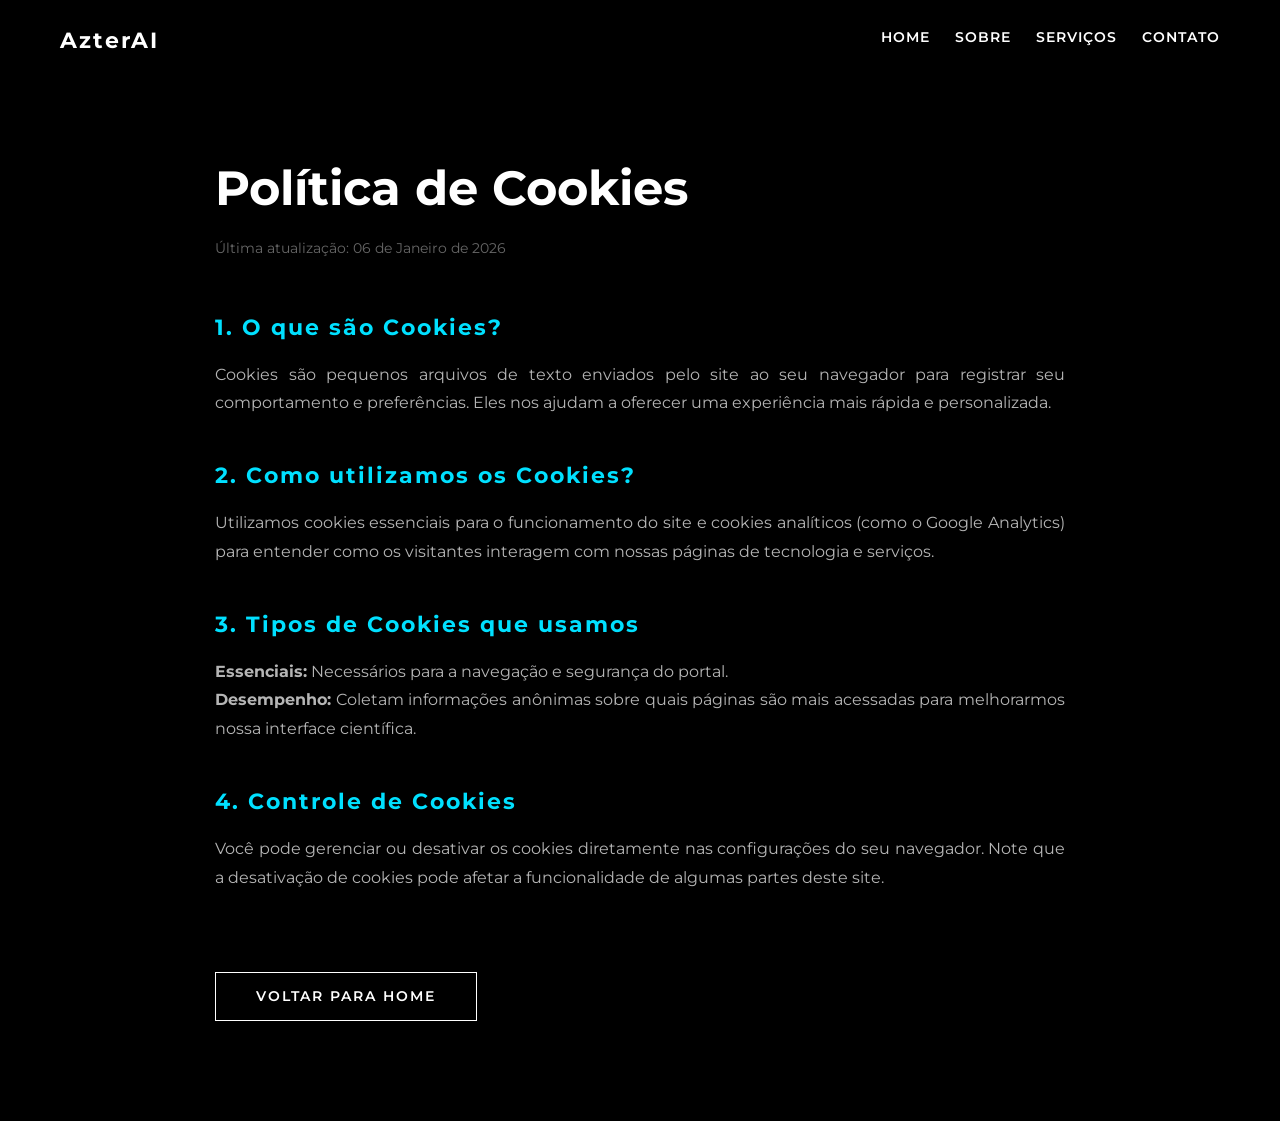
<file: cookies.html>
<!DOCTYPE html>
<html lang="pt-BR">
<head>
    <meta charset="UTF-8">
    <meta name="viewport" content="width=device-width, initial-scale=1.0">
    <title>Política de Cookies - AzterAI</title>
    <link href="https://fonts.googleapis.com/css2?family=Montserrat:wght@400;600;700&display=swap" rel="stylesheet">
    <link rel="stylesheet" href="https://cdnjs.cloudflare.com/ajax/libs/font-awesome/6.5.2/css/all.min.css">
    <link rel="stylesheet" href="/css/main.css">
</head>
<body>
    <header>
        <nav class="navbar scrolled">
            <div class="container">
                <a href="index.html" class="logo">AzterAI</a>
                <ul class="nav-links">
                    <li><a href="index.html#home">HOME</a></li>
                    <li><a href="index.html#about">SOBRE</a></li>
                    <li><a href="index.html#services">SERVIÇOS</a></li>
                    <li><a href="index.html#contact">CONTATO</a></li>
                </ul>
            </div>
        </nav>
    </header>

    <main class="terms-page-wrapper">
        <div class="container">
            <div class="terms-content">
                <h1>Política de Cookies</h1>
                <p class="date">Última atualização: 06 de Janeiro de 2026</p>

                <section class="terms-section">
                    <h2>1. O que são Cookies?</h2>
                    <p>Cookies são pequenos arquivos de texto enviados pelo site ao seu navegador para registrar seu comportamento e preferências. Eles nos ajudam a oferecer uma experiência mais rápida e personalizada.</p>
                </section>

                <section class="terms-section">
                    <h2>2. Como utilizamos os Cookies?</h2>
                    <p>Utilizamos cookies essenciais para o funcionamento do site e cookies analíticos (como o Google Analytics) para entender como os visitantes interagem com nossas páginas de tecnologia e serviços.</p>
                </section>

                <section class="terms-section">
                    <h2>3. Tipos de Cookies que usamos</h2>
                    <p><strong>Essenciais:</strong> Necessários para a navegação e segurança do portal.<br>
                    <strong>Desempenho:</strong> Coletam informações anônimas sobre quais páginas são mais acessadas para melhorarmos nossa interface científica.</p>
                </section>

                <section class="terms-section">
                    <h2>4. Controle de Cookies</h2>
                    <p>Você pode gerenciar ou desativar os cookies diretamente nas configurações do seu navegador. Note que a desativação de cookies pode afetar a funcionalidade de algumas partes deste site.</p>
                </section>

                <a href="index.html" class="submit-btn">VOLTAR PARA HOME</a>
            </div>
        </div>
    </main>
</body>
</html>
</file>
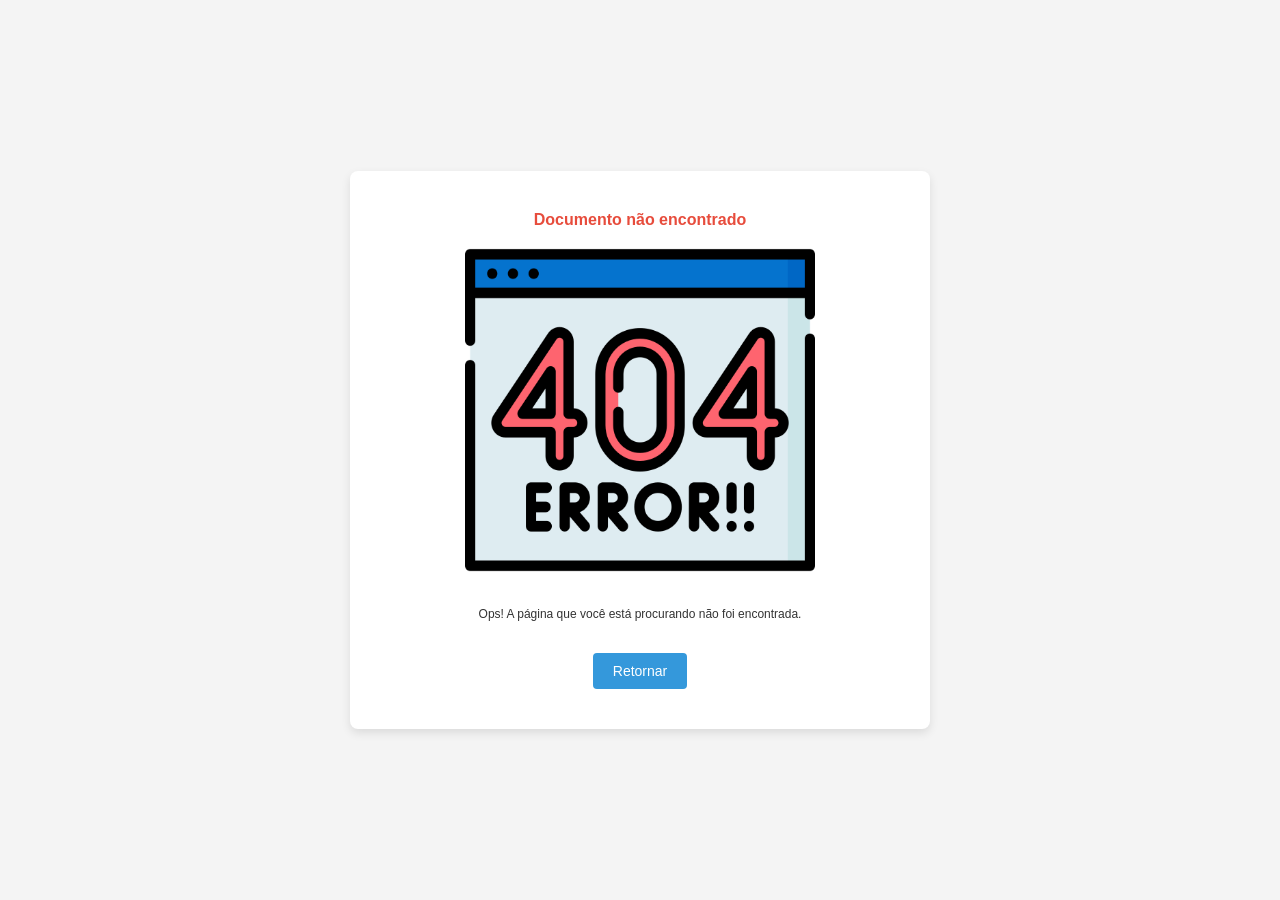
<file: erro404.html>
<!DOCTYPE html>

<html>
<html lang="pt-BR">
<head>
<title>Pagina não localizada</title>
<meta charset="utf-8" />
<meta http-equiv="content-type" content="text/html; charset=UTF-8" />
<meta name="viewport" content="width=device-width, initial-scale=1.0">

<META NAME="Title" CONTENT="webEntrega - Gestão de pedidos e entregas">
<META NAME="Author" CONTENT="stocksistemas">
<META NAME="Subject" CONTENT="Sistema para gestão de pedidos e entregas">
<META NAME="Description" CONTENT="O webEntrega, é um sistema totalmente online para gestão de pedidos, entregas e colaboradores. Com diversas funções como relatórios e controles.">
<META NAME="Keywords" CONTENT="vendas, entregas, sistema de vendas, sistema online, controle de pedidos, calculo de comissão">

<META NAME="Expires" CONTENT="30">
<META NAME="Copyright" CONTENT="webEntrega">
<META NAME="Designer" CONTENT="Ricardo Stock">
<META NAME="Publisher" CONTENT="2025">
<META NAME="Revisit-After" CONTENT="30 Days">
<META NAME="Distribution" CONTENT="Global">
<meta http-equiv="Pragma" CONTENT="no-cache">
<META NAME="Robots" CONTENT="no">
<META NAME="robots" CONTENT="nofollow">
<META NAME="robots" CONTENT="noindex">
<META NAME="robots" CONTENT="nosnippet">
<META NAME="robots" CONTENT="noodp">
<META NAME="robots" CONTENT="noarchive">

<meta property="og:image" content="https://www.webentrega.com.br/imagem/logotipo.png">
<meta property="og:site_name" content="webentrega">
<meta property="og:description" content="O webEntrega, é um sistema totalmente online para gestão de pedidos, entregas e colaboradores. Com diversas funções como relatórios e controles">

<meta property="og:title" content="webEntrega - Gestão de pedidos e entregas">
<meta property="og:type" content="comerce">
<meta property="og:url" content="https://www.webentrega.com.br">

<script>
localStorage.clear();
sessionStorage.clear();
document.cookie.split(";").forEach(function(c) { document.cookie = c.replace(/^ +/, "").replace(/=.*/, "=;expires=" + new Date().toUTCString() + ";path=/"); });
sessionStorage.setItem("telaAtual", "erro404");
</script>
<style>
        body {
            font-family: Arial, sans-serif;
            margin: 0;
            padding: 0;
            background-color: #f4f4f4;
            display: flex;
            justify-content: center;
            align-items: center;
            height: 100vh;
            text-align: center;
        }

        .divImgErro {
            width:80%;
            height: 400px;
            margin-left: auto;
	        margin-right: auto;
        }

        .img404 {
            width: 350px;
            height: 362px;
        }

        .container {
            background-color: #ffffff;
            border-radius: 8px;
            box-shadow: 0 4px 10px rgba(0, 0, 0, 0.1);
            padding: 40px;
            width: 90%;
            max-width: 500px;
        }

        h1 {
            font-size: 16px;
            color: #e74c3c;
            margin: 0;
        }

        p {
            font-size: 12px;
            color: #333333;
        }

        a {
            display: inline-block;
            margin-top: 20px;
            padding: 10px 20px;
            background-color: #3498db;
            color: #ffffff;
            text-decoration: none;
            border-radius: 4px;
            font-size: 14px;
        }

        a:hover {
            background-color: #2980b9;
        }

        @media (max-width: 600px) {
            h1 {
                font-size: 16x;
            }

            p {
                font-size: 12px;
            }

            .divImgErro {
            width:80%;
            height: 300px;
            margin-left: auto;
	        margin-right: auto;
        }

        .img404 {
            width: 250px;
            height: 262px;
        }
        }
    </style>
</head>

<body>

<div class="container">
    <h1>Documento n&#227;o encontrado</h1>
    <div id="divImgErro">
        <img src="/images/erro404.png" alt="Erro 404 stocksistemas" class="img404">
    </div>
    
    <p>Ops! A p&#225;gina que voc&#234; est&#225; procurando n&#227;o foi encontrada.</p>
    <a href="/index.html" title="Retornar a p&#225;gina inicial">Retornar</a>
</div>
</body>

</html>
</file>
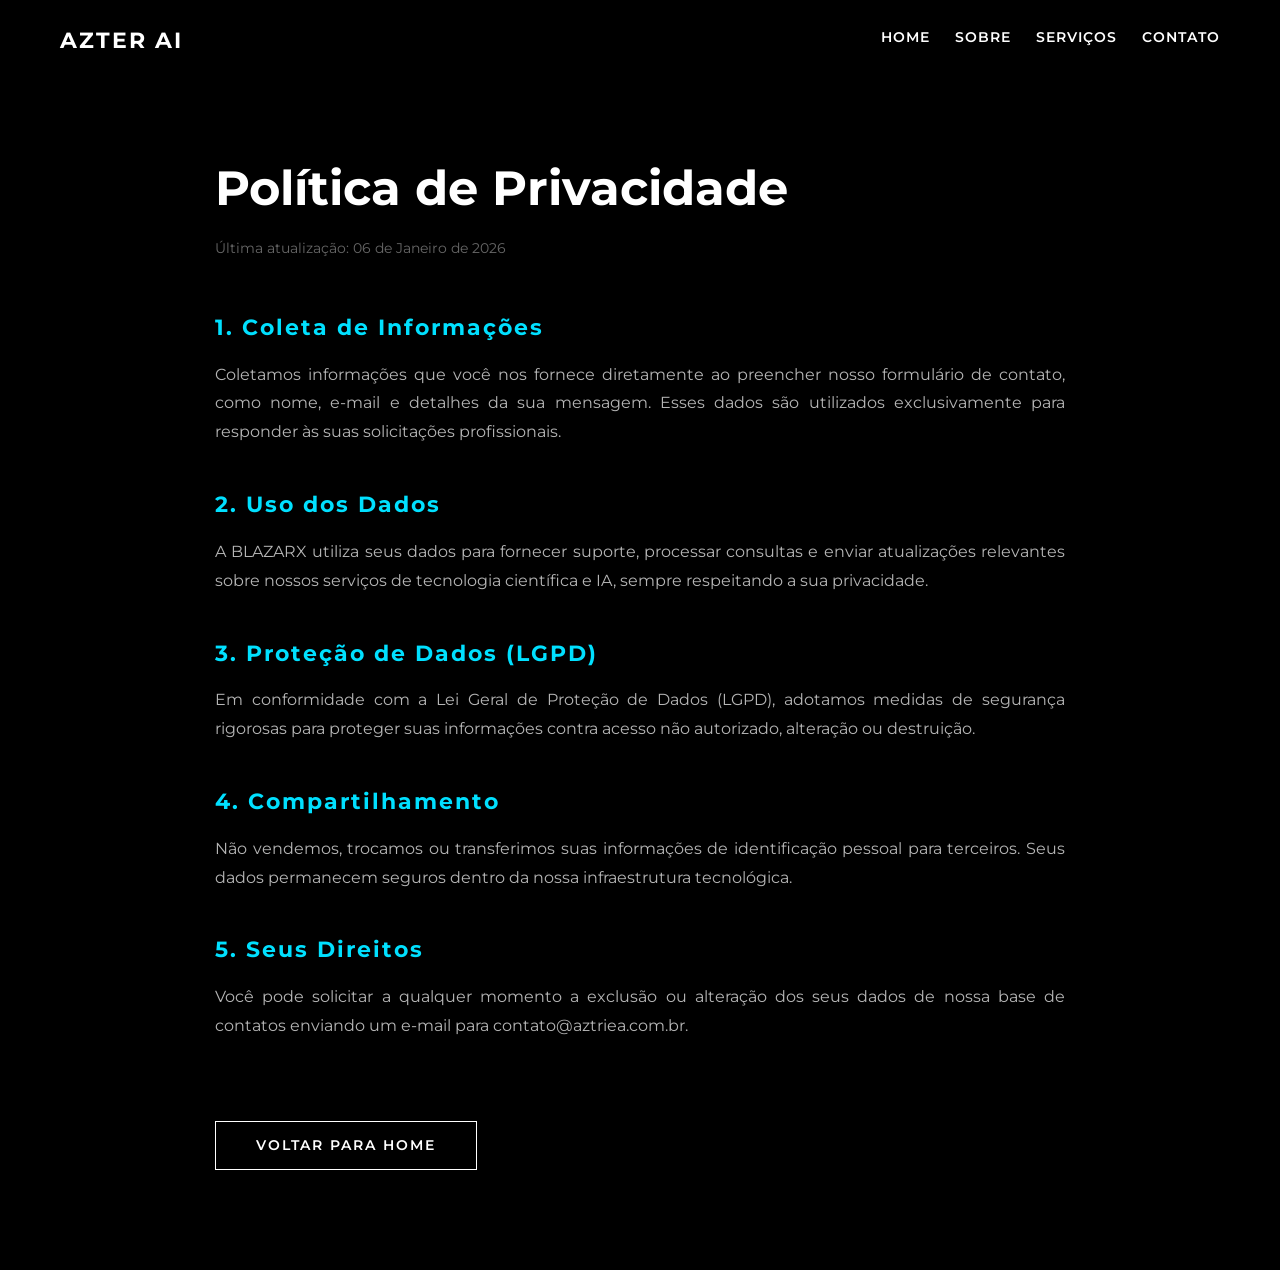
<file: privacidade.html>
<!DOCTYPE html>
<html lang="pt-BR">
<head>
    <meta charset="UTF-8">
    <meta name="viewport" content="width=device-width, initial-scale=1.0">
    <title>Política de Privacidade - Azter AI</title>
    <link href="https://fonts.googleapis.com/css2?family=Montserrat:wght@400;600;700&display=swap" rel="stylesheet">
    <link rel="stylesheet" href="https://cdnjs.cloudflare.com/ajax/libs/font-awesome/6.5.2/css/all.min.css">
    <link rel="stylesheet" href="/css/main.css"> </head>
<body>
    <header>
        <nav class="navbar scrolled">
            <div class="container">
                <a href="index.html" class="logo">AZTER AI</a>
                <ul class="nav-links">
                    <li><a href="index.html#home">HOME</a></li>
                    <li><a href="index.html#about">SOBRE</a></li>
                    <li><a href="index.html#services">SERVIÇOS</a></li>
                    <li><a href="index.html#contact">CONTATO</a></li>
                </ul>
            </div>
        </nav>
    </header>

    <main class="terms-page-wrapper">
        <div class="container">
            <div class="terms-content">
                <h1>Política de Privacidade</h1>
                <p class="date">Última atualização: 06 de Janeiro de 2026</p>

                <section class="terms-section">
                    <h2>1. Coleta de Informações</h2>
                    <p>Coletamos informações que você nos fornece diretamente ao preencher nosso formulário de contato, como nome, e-mail e detalhes da sua mensagem. Esses dados são utilizados exclusivamente para responder às suas solicitações profissionais.</p>
                </section>

                <section class="terms-section">
                    <h2>2. Uso dos Dados</h2>
                    <p>A BLAZARX utiliza seus dados para fornecer suporte, processar consultas e enviar atualizações relevantes sobre nossos serviços de tecnologia científica e IA, sempre respeitando a sua privacidade.</p>
                </section>

                <section class="terms-section">
                    <h2>3. Proteção de Dados (LGPD)</h2>
                    <p>Em conformidade com a Lei Geral de Proteção de Dados (LGPD), adotamos medidas de segurança rigorosas para proteger suas informações contra acesso não autorizado, alteração ou destruição.</p>
                </section>

                <section class="terms-section">
                    <h2>4. Compartilhamento</h2>
                    <p>Não vendemos, trocamos ou transferimos suas informações de identificação pessoal para terceiros. Seus dados permanecem seguros dentro da nossa infraestrutura tecnológica.</p>
                </section>

                <section class="terms-section">
                    <h2>5. Seus Direitos</h2>
                    <p>Você pode solicitar a qualquer momento a exclusão ou alteração dos seus dados de nossa base de contatos enviando um e-mail para contato@aztriea.com.br.</p>
                </section>

                <a href="index.html" class="submit-btn">VOLTAR PARA HOME</a>
            </div>
        </div>
    </main>
</body>
</html>
</file>
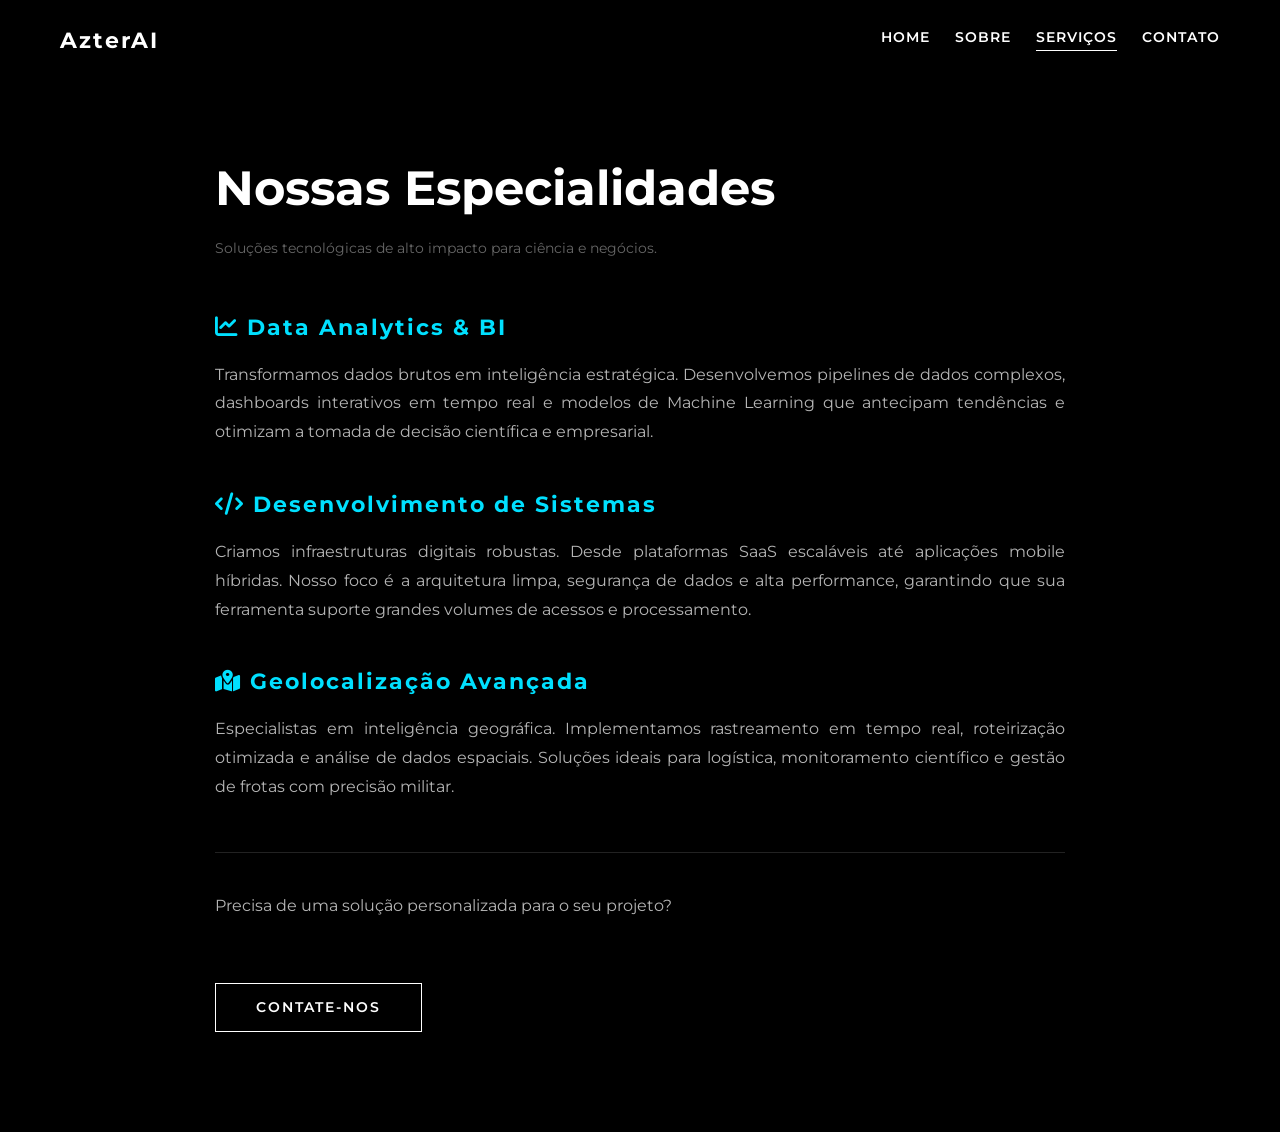
<file: servicos.html>
<!DOCTYPE html>
<html lang="pt-BR">
<head>
    <meta charset="UTF-8">
    <meta name="viewport" content="width=device-width, initial-scale=1.0">
    <title>Serviços Especializados - AzterAI</title>
    <link href="https://fonts.googleapis.com/css2?family=Montserrat:wght@400;600;700&display=swap" rel="stylesheet">
    <link rel="stylesheet" href="https://cdnjs.cloudflare.com/ajax/libs/font-awesome/6.5.2/css/all.min.css">
    <link rel="stylesheet" href="/css/main.css">
</head>
<body>
    <header>
        <nav class="navbar scrolled">
            <div class="container">
                <a href="index.html" class="logo">AzterAI</a>
                <ul class="nav-links">
                    <li><a href="index.html#home">HOME</a></li>
                    <li><a href="index.html#about">SOBRE</a></li>
                    <li><a href="servicos.html" class="active">SERVIÇOS</a></li>
                    <li><a href="index.html#contact">CONTATO</a></li>
                </ul>
            </div>
        </nav>
    </header>

     <main class="terms-page-wrapper">
        <div class="container">
            <div class="terms-content">
                <h1>Nossas Especialidades</h1>
                <p class="date">Soluções tecnológicas de alto impacto para ciência e negócios.</p>

                <section class="terms-section">
                    <h2><i class="fas fa-chart-line"></i> Data Analytics & BI</h2>
                    <p>Transformamos dados brutos em inteligência estratégica. Desenvolvemos pipelines de dados complexos, dashboards interativos em tempo real e modelos de Machine Learning que antecipam tendências e otimizam a tomada de decisão científica e empresarial.</p>
                </section>

                <section class="terms-section">
                    <h2><i class="fas fa-code"></i> Desenvolvimento de Sistemas</h2>
                    <p>Criamos infraestruturas digitais robustas. Desde plataformas SaaS escaláveis até aplicações mobile híbridas. Nosso foco é a arquitetura limpa, segurança de dados e alta performance, garantindo que sua ferramenta suporte grandes volumes de acessos e processamento.</p>
                </section>

                <section class="terms-section">
                    <h2><i class="fas fa-map-location-dot"></i> Geolocalização Avançada</h2>
                    <p>Especialistas em inteligência geográfica. Implementamos rastreamento em tempo real, roteirização otimizada e análise de dados espaciais. Soluções ideais para logística, monitoramento científico e gestão de frotas com precisão militar.</p>
                </section>

                <div style="margin-top: 50px; border-top: 1px solid #222; padding-top: 40px;">
                    <p style="margin-bottom: 25px;">Precisa de uma solução personalizada para o seu projeto?</p>
                    <a href="index.html#contact" class="submit-btn">CONTATE-NOS</a>
                </div>
            </div>
        </div>
    </main>
</body>
</html>
</file>
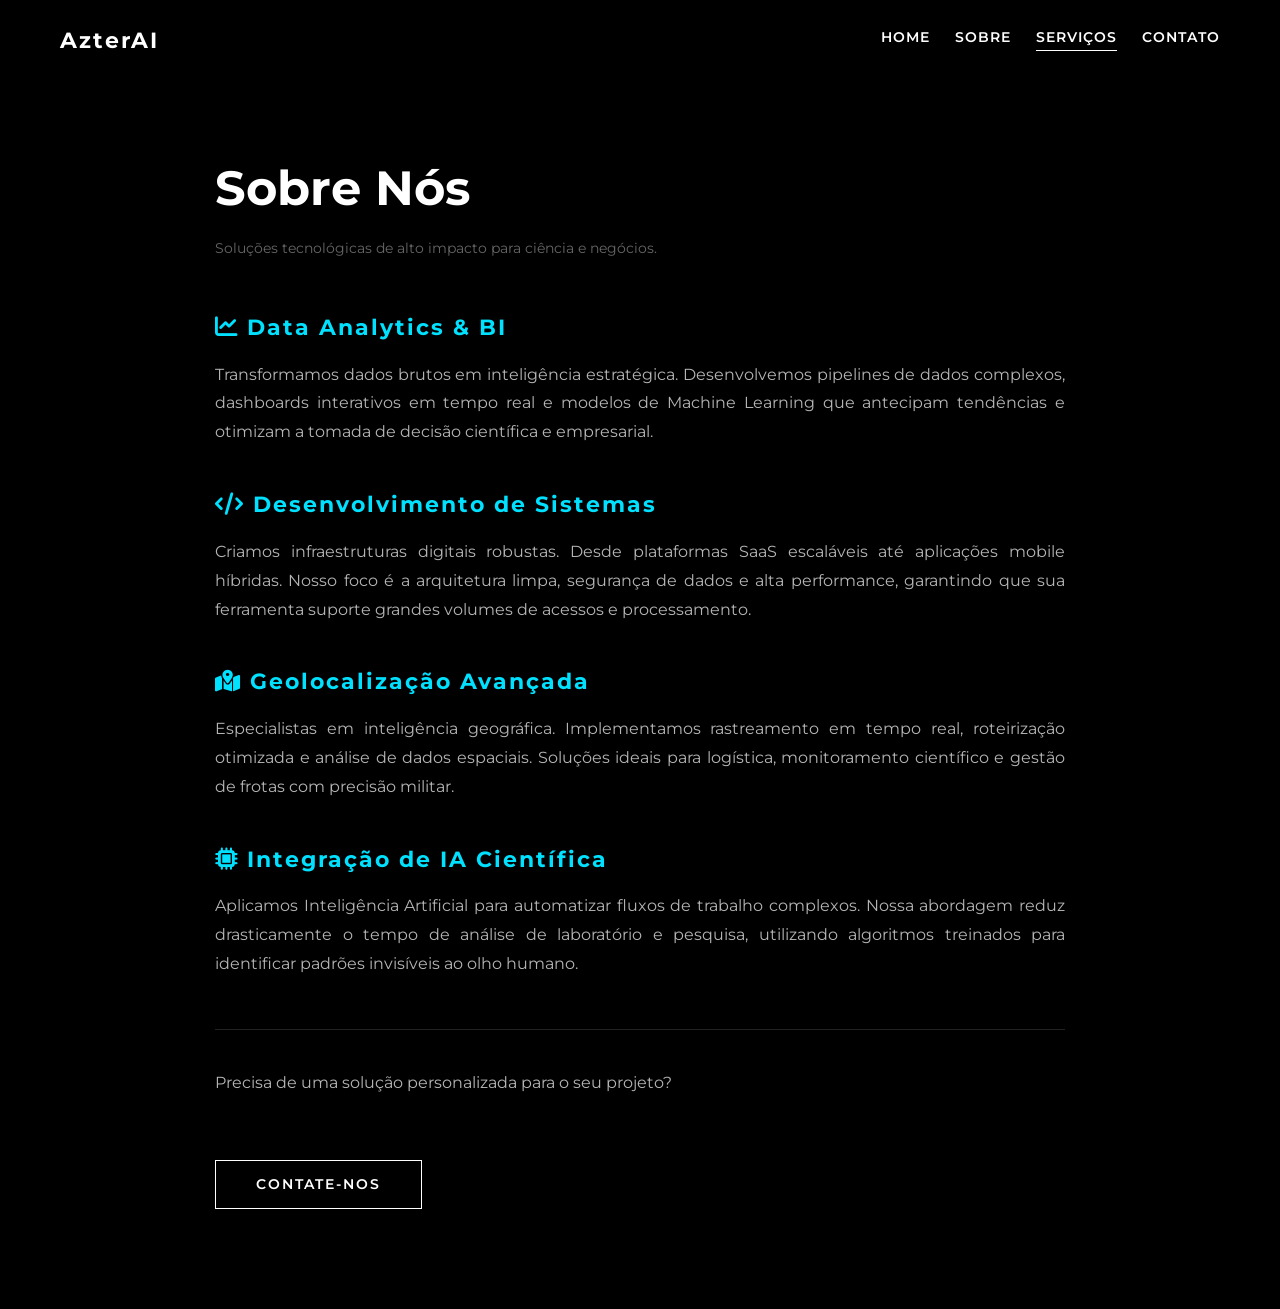
<file: sobre.html>
<!DOCTYPE html>
<html lang="pt-BR">
<head>
    <meta charset="UTF-8">
    <meta name="viewport" content="width=device-width, initial-scale=1.0">
    <title>AzterAI</title>
    <link href="https://fonts.googleapis.com/css2?family=Montserrat:wght@400;600;700&display=swap" rel="stylesheet">
    <link rel="stylesheet" href="https://cdnjs.cloudflare.com/ajax/libs/font-awesome/6.5.2/css/all.min.css">
    <link rel="stylesheet" href="/css/main.css">
</head>
<body>
    <header>
        <nav class="navbar scrolled">
            <div class="container">
                <a href="index.html" class="logo">AzterAI</a>
                <ul class="nav-links">
                    <li><a href="index.html#home">HOME</a></li>
                    <li><a href="index.html#about">SOBRE</a></li>
                    <li><a href="servicos.html" class="active">SERVIÇOS</a></li>
                    <li><a href="index.html#contact">CONTATO</a></li>
                </ul>
            </div>
        </nav>
    </header>

    <main class="terms-page-wrapper">
        <div class="container">
            <div class="terms-content">
                <h1>Sobre Nós</h1>
                <p class="date">Soluções tecnológicas de alto impacto para ciência e negócios.</p>

                <section class="terms-section">
                    <h2><i class="fas fa-chart-line"></i> Data Analytics & BI</h2>
                    <p>Transformamos dados brutos em inteligência estratégica. Desenvolvemos pipelines de dados complexos, dashboards interativos em tempo real e modelos de Machine Learning que antecipam tendências e otimizam a tomada de decisão científica e empresarial.</p>
                </section>

                <section class="terms-section">
                    <h2><i class="fas fa-code"></i> Desenvolvimento de Sistemas</h2>
                    <p>Criamos infraestruturas digitais robustas. Desde plataformas SaaS escaláveis até aplicações mobile híbridas. Nosso foco é a arquitetura limpa, segurança de dados e alta performance, garantindo que sua ferramenta suporte grandes volumes de acessos e processamento.</p>
                </section>

                <section class="terms-section">
                    <h2><i class="fas fa-map-location-dot"></i> Geolocalização Avançada</h2>
                    <p>Especialistas em inteligência geográfica. Implementamos rastreamento em tempo real, roteirização otimizada e análise de dados espaciais. Soluções ideais para logística, monitoramento científico e gestão de frotas com precisão militar.</p>
                </section>

                <section class="terms-section">
                    <h2><i class="fas fa-microchip"></i> Integração de IA Científica</h2>
                    <p>Aplicamos Inteligência Artificial para automatizar fluxos de trabalho complexos. Nossa abordagem reduz drasticamente o tempo de análise de laboratório e pesquisa, utilizando algoritmos treinados para identificar padrões invisíveis ao olho humano.</p>
                </section>

                <div style="margin-top: 50px; border-top: 1px solid #222; padding-top: 40px;">
                    <p style="margin-bottom: 25px;">Precisa de uma solução personalizada para o seu projeto?</p>
                    <a href="index.html#contact" class="submit-btn">CONTATE-NOS</a>
                </div>
            </div>
        </div>
    </main>
</body>
</html>
</file>
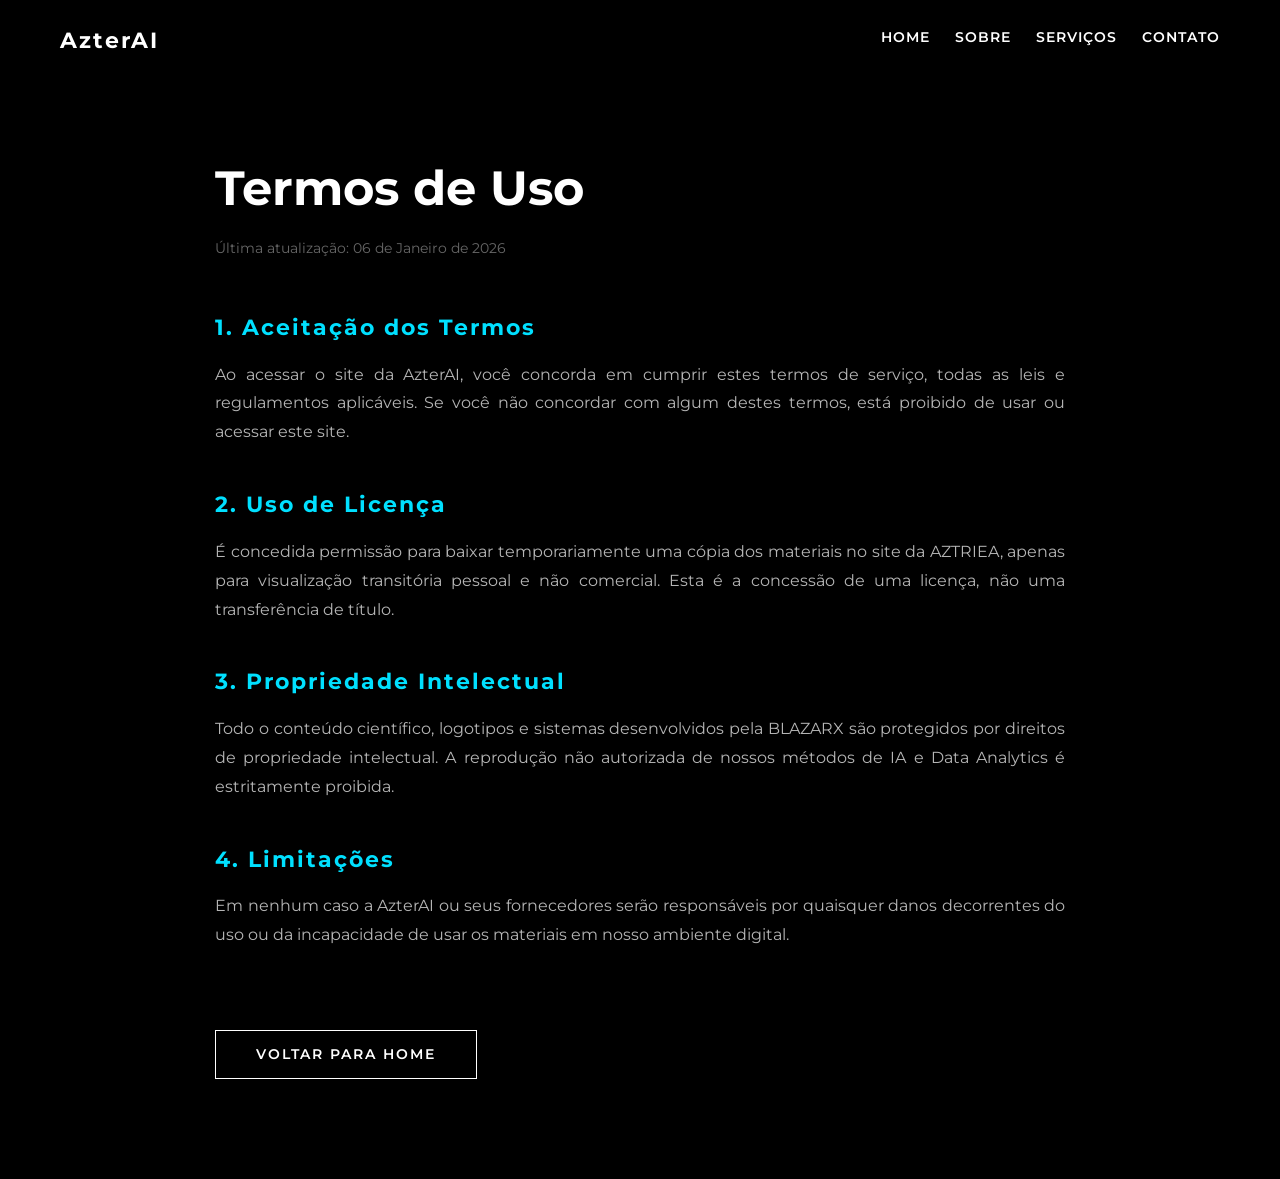
<file: termos.html>
<!DOCTYPE html>
<html lang="pt-BR">
<head>
    <meta charset="UTF-8">
    <meta name="viewport" content="width=device-width, initial-scale=1.0">
    <title>Termos de Uso - AzterAI</title>
    <link href="https://fonts.googleapis.com/css2?family=Montserrat:wght@400;600;700&display=swap" rel="stylesheet">
    <link rel="stylesheet" href="https://cdnjs.cloudflare.com/ajax/libs/font-awesome/6.5.2/css/all.min.css">
    <link rel="stylesheet" href="/css/main.css"> </head>
<body>
    <header>
        <nav class="navbar scrolled"> <div class="container">
                <a href="index.html" class="logo">AzterAI</a>
                <ul class="nav-links">
                    <li><a href="index.html#home">HOME</a></li>
                    <li><a href="index.html#about">SOBRE</a></li>
                    <li><a href="index.html#services">SERVIÇOS</a></li>
                    <li><a href="index.html#contact">CONTATO</a></li>
                </ul>
            </div>
        </nav>
    </header>

    <main class="terms-page-wrapper">
        <div class="container">
            <div class="terms-content">
                <h1>Termos de Uso</h1>
                <p class="date">Última atualização: 06 de Janeiro de 2026</p>

                <section class="terms-section">
                    <h2>1. Aceitação dos Termos</h2>
                    <p>Ao acessar o site da AzterAI, você concorda em cumprir estes termos de serviço, todas as leis e regulamentos aplicáveis. Se você não concordar com algum destes termos, está proibido de usar ou acessar este site.</p>
                </section>

                <section class="terms-section">
                    <h2>2. Uso de Licença</h2>
                    <p>É concedida permissão para baixar temporariamente uma cópia dos materiais no site da AZTRIEA, apenas para visualização transitória pessoal e não comercial. Esta é a concessão de uma licença, não uma transferência de título.</p>
                </section>

                <section class="terms-section">
                    <h2>3. Propriedade Intelectual</h2>
                    <p>Todo o conteúdo científico, logotipos e sistemas desenvolvidos pela BLAZARX são protegidos por direitos de propriedade intelectual. A reprodução não autorizada de nossos métodos de IA e Data Analytics é estritamente proibida.</p>
                </section>

                <section class="terms-section">
                    <h2>4. Limitações</h2>
                    <p>Em nenhum caso a AzterAI ou seus fornecedores serão responsáveis por quaisquer danos decorrentes do uso ou da incapacidade de usar os materiais em nosso ambiente digital.</p>
                </section>

                <a href="index.html" class="submit-btn">VOLTAR PARA HOME</a>
            </div>
        </div>
    </main>

    </body>
</html>
</file>
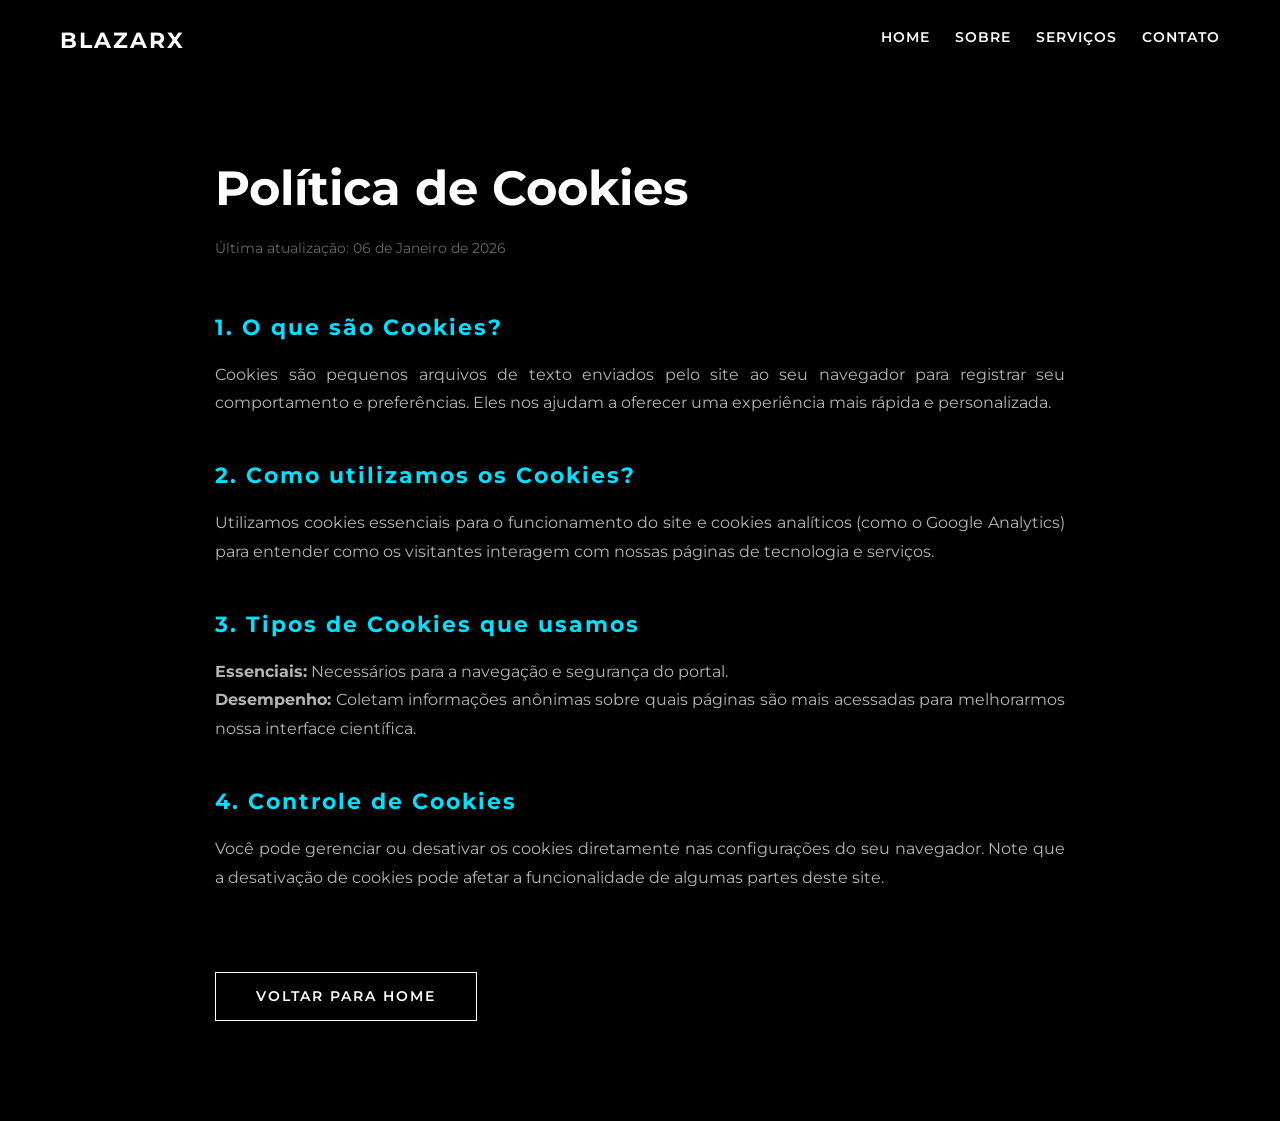
<file: AzterAI/cookies.html>
<!DOCTYPE html>
<html lang="pt-BR">
<head>
    <meta charset="UTF-8">
    <meta name="viewport" content="width=device-width, initial-scale=1.0">
    <title>Política de Cookies - Blazarx</title>
    <link href="https://fonts.googleapis.com/css2?family=Montserrat:wght@400;600;700&display=swap" rel="stylesheet">
    <link rel="stylesheet" href="https://cdnjs.cloudflare.com/ajax/libs/font-awesome/6.5.2/css/all.min.css">
    <link rel="stylesheet" href="/css/main.css">
</head>
<body>
    <header>
        <nav class="navbar scrolled">
            <div class="container">
                <a href="index.html" class="logo">BLAZARX</a>
                <ul class="nav-links">
                    <li><a href="index.html#home">HOME</a></li>
                    <li><a href="index.html#about">SOBRE</a></li>
                    <li><a href="index.html#services">SERVIÇOS</a></li>
                    <li><a href="index.html#contact">CONTATO</a></li>
                </ul>
            </div>
        </nav>
    </header>

    <main class="terms-page-wrapper">
        <div class="container">
            <div class="terms-content">
                <h1>Política de Cookies</h1>
                <p class="date">Última atualização: 06 de Janeiro de 2026</p>

                <section class="terms-section">
                    <h2>1. O que são Cookies?</h2>
                    <p>Cookies são pequenos arquivos de texto enviados pelo site ao seu navegador para registrar seu comportamento e preferências. Eles nos ajudam a oferecer uma experiência mais rápida e personalizada.</p>
                </section>

                <section class="terms-section">
                    <h2>2. Como utilizamos os Cookies?</h2>
                    <p>Utilizamos cookies essenciais para o funcionamento do site e cookies analíticos (como o Google Analytics) para entender como os visitantes interagem com nossas páginas de tecnologia e serviços.</p>
                </section>

                <section class="terms-section">
                    <h2>3. Tipos de Cookies que usamos</h2>
                    <p><strong>Essenciais:</strong> Necessários para a navegação e segurança do portal.<br>
                    <strong>Desempenho:</strong> Coletam informações anônimas sobre quais páginas são mais acessadas para melhorarmos nossa interface científica.</p>
                </section>

                <section class="terms-section">
                    <h2>4. Controle de Cookies</h2>
                    <p>Você pode gerenciar ou desativar os cookies diretamente nas configurações do seu navegador. Note que a desativação de cookies pode afetar a funcionalidade de algumas partes deste site.</p>
                </section>

                <a href="index.html" class="submit-btn">VOLTAR PARA HOME</a>
            </div>
        </div>
    </main>
</body>
</html>
</file>
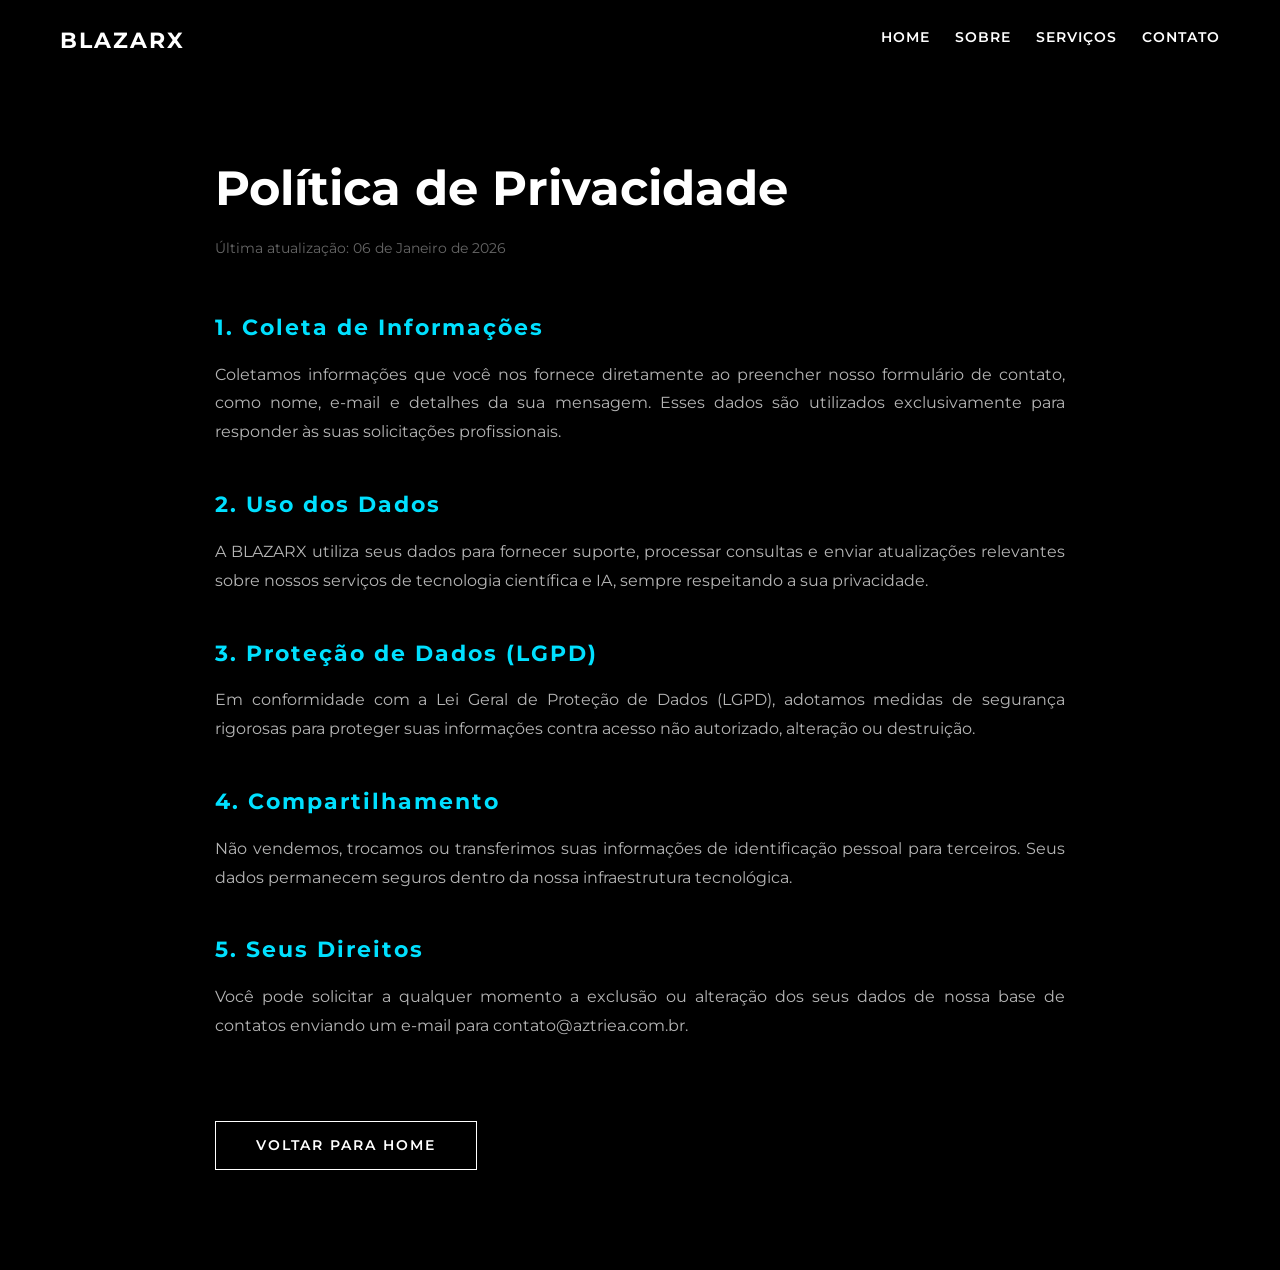
<file: AzterAI/privacidade.html>
<!DOCTYPE html>
<html lang="pt-BR">
<head>
    <meta charset="UTF-8">
    <meta name="viewport" content="width=device-width, initial-scale=1.0">
    <title>Política de Privacidade - BLAZARX</title>
    <link href="https://fonts.googleapis.com/css2?family=Montserrat:wght@400;600;700&display=swap" rel="stylesheet">
    <link rel="stylesheet" href="https://cdnjs.cloudflare.com/ajax/libs/font-awesome/6.5.2/css/all.min.css">
    <link rel="stylesheet" href="/css/main.css"> </head>
<body>
    <header>
        <nav class="navbar scrolled">
            <div class="container">
                <a href="index.html" class="logo">BLAZARX</a>
                <ul class="nav-links">
                    <li><a href="index.html#home">HOME</a></li>
                    <li><a href="index.html#about">SOBRE</a></li>
                    <li><a href="index.html#services">SERVIÇOS</a></li>
                    <li><a href="index.html#contact">CONTATO</a></li>
                </ul>
            </div>
        </nav>
    </header>

    <main class="terms-page-wrapper">
        <div class="container">
            <div class="terms-content">
                <h1>Política de Privacidade</h1>
                <p class="date">Última atualização: 06 de Janeiro de 2026</p>

                <section class="terms-section">
                    <h2>1. Coleta de Informações</h2>
                    <p>Coletamos informações que você nos fornece diretamente ao preencher nosso formulário de contato, como nome, e-mail e detalhes da sua mensagem. Esses dados são utilizados exclusivamente para responder às suas solicitações profissionais.</p>
                </section>

                <section class="terms-section">
                    <h2>2. Uso dos Dados</h2>
                    <p>A BLAZARX utiliza seus dados para fornecer suporte, processar consultas e enviar atualizações relevantes sobre nossos serviços de tecnologia científica e IA, sempre respeitando a sua privacidade.</p>
                </section>

                <section class="terms-section">
                    <h2>3. Proteção de Dados (LGPD)</h2>
                    <p>Em conformidade com a Lei Geral de Proteção de Dados (LGPD), adotamos medidas de segurança rigorosas para proteger suas informações contra acesso não autorizado, alteração ou destruição.</p>
                </section>

                <section class="terms-section">
                    <h2>4. Compartilhamento</h2>
                    <p>Não vendemos, trocamos ou transferimos suas informações de identificação pessoal para terceiros. Seus dados permanecem seguros dentro da nossa infraestrutura tecnológica.</p>
                </section>

                <section class="terms-section">
                    <h2>5. Seus Direitos</h2>
                    <p>Você pode solicitar a qualquer momento a exclusão ou alteração dos seus dados de nossa base de contatos enviando um e-mail para contato@aztriea.com.br.</p>
                </section>

                <a href="index.html" class="submit-btn">VOLTAR PARA HOME</a>
            </div>
        </div>
    </main>
</body>
</html>
</file>
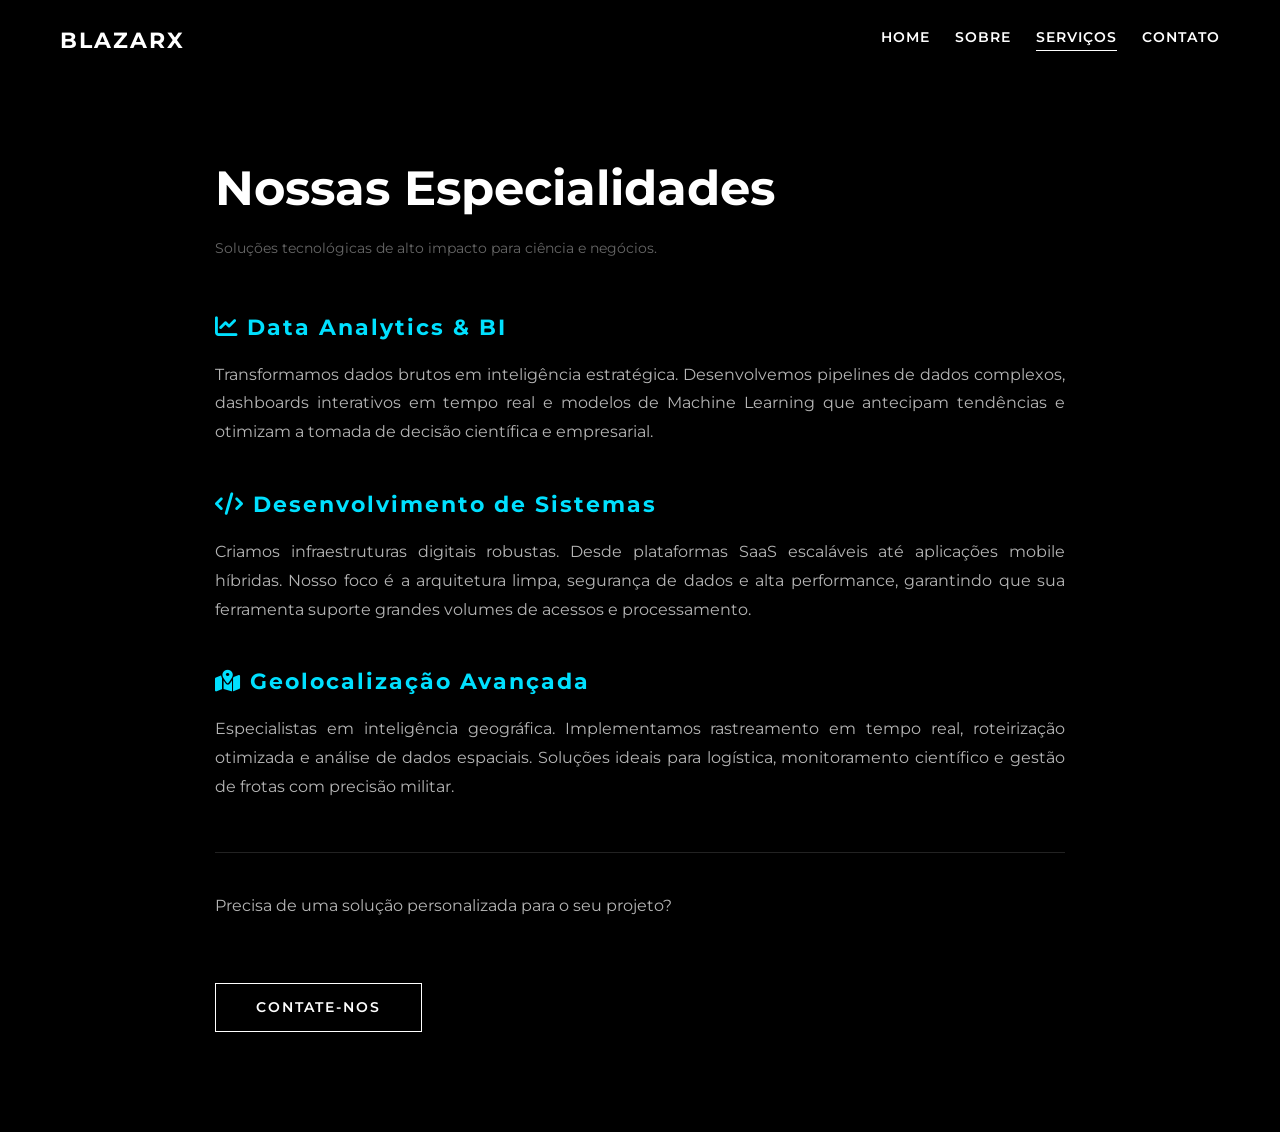
<file: AzterAI/servicos.html>
<!DOCTYPE html>
<html lang="pt-BR">
<head>
    <meta charset="UTF-8">
    <meta name="viewport" content="width=device-width, initial-scale=1.0">
    <title>Serviços Especializados - Blazarx</title>
    <link href="https://fonts.googleapis.com/css2?family=Montserrat:wght@400;600;700&display=swap" rel="stylesheet">
    <link rel="stylesheet" href="https://cdnjs.cloudflare.com/ajax/libs/font-awesome/6.5.2/css/all.min.css">
    <link rel="stylesheet" href="/css/main.css">
</head>
<body>
    <header>
        <nav class="navbar scrolled">
            <div class="container">
                <a href="index.html" class="logo">BLAZARX</a>
                <ul class="nav-links">
                    <li><a href="index.html#home">HOME</a></li>
                    <li><a href="index.html#about">SOBRE</a></li>
                    <li><a href="servicos.html" class="active">SERVIÇOS</a></li>
                    <li><a href="index.html#contact">CONTATO</a></li>
                </ul>
            </div>
        </nav>
    </header>

     <main class="terms-page-wrapper">
        <div class="container">
            <div class="terms-content">
                <h1>Nossas Especialidades</h1>
                <p class="date">Soluções tecnológicas de alto impacto para ciência e negócios.</p>

                <section class="terms-section">
                    <h2><i class="fas fa-chart-line"></i> Data Analytics & BI</h2>
                    <p>Transformamos dados brutos em inteligência estratégica. Desenvolvemos pipelines de dados complexos, dashboards interativos em tempo real e modelos de Machine Learning que antecipam tendências e otimizam a tomada de decisão científica e empresarial.</p>
                </section>

                <section class="terms-section">
                    <h2><i class="fas fa-code"></i> Desenvolvimento de Sistemas</h2>
                    <p>Criamos infraestruturas digitais robustas. Desde plataformas SaaS escaláveis até aplicações mobile híbridas. Nosso foco é a arquitetura limpa, segurança de dados e alta performance, garantindo que sua ferramenta suporte grandes volumes de acessos e processamento.</p>
                </section>

                <section class="terms-section">
                    <h2><i class="fas fa-map-location-dot"></i> Geolocalização Avançada</h2>
                    <p>Especialistas em inteligência geográfica. Implementamos rastreamento em tempo real, roteirização otimizada e análise de dados espaciais. Soluções ideais para logística, monitoramento científico e gestão de frotas com precisão militar.</p>
                </section>

                <div style="margin-top: 50px; border-top: 1px solid #222; padding-top: 40px;">
                    <p style="margin-bottom: 25px;">Precisa de uma solução personalizada para o seu projeto?</p>
                    <a href="index.html#contact" class="submit-btn">CONTATE-NOS</a>
                </div>
            </div>
        </div>
    </main>
</body>
</html>
</file>
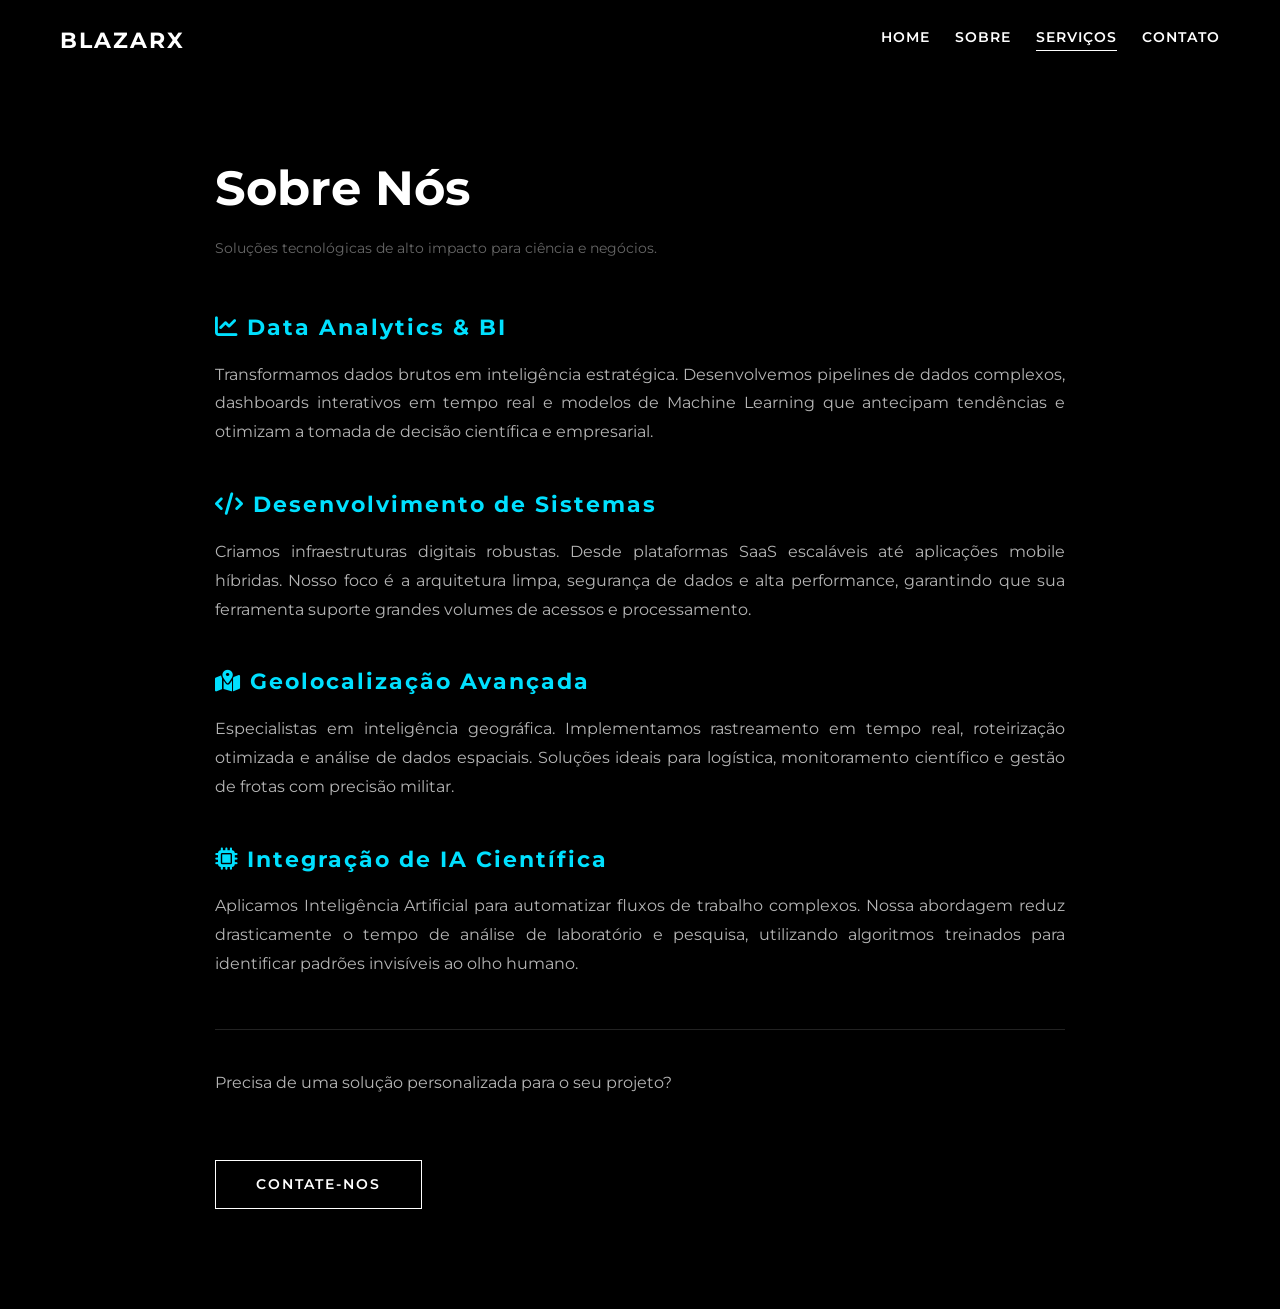
<file: AzterAI/sobre.html>
<!DOCTYPE html>
<html lang="pt-BR">
<head>
    <meta charset="UTF-8">
    <meta name="viewport" content="width=device-width, initial-scale=1.0">
    <title>BLAZARX</title>
    <link href="https://fonts.googleapis.com/css2?family=Montserrat:wght@400;600;700&display=swap" rel="stylesheet">
    <link rel="stylesheet" href="https://cdnjs.cloudflare.com/ajax/libs/font-awesome/6.5.2/css/all.min.css">
    <link rel="stylesheet" href="/css/main.css">
</head>
<body>
    <header>
        <nav class="navbar scrolled">
            <div class="container">
                <a href="index.html" class="logo">BLAZARX</a>
                <ul class="nav-links">
                    <li><a href="index.html#home">HOME</a></li>
                    <li><a href="index.html#about">SOBRE</a></li>
                    <li><a href="servicos.html" class="active">SERVIÇOS</a></li>
                    <li><a href="index.html#contact">CONTATO</a></li>
                </ul>
            </div>
        </nav>
    </header>

    <main class="terms-page-wrapper">
        <div class="container">
            <div class="terms-content">
                <h1>Sobre Nós</h1>
                <p class="date">Soluções tecnológicas de alto impacto para ciência e negócios.</p>

                <section class="terms-section">
                    <h2><i class="fas fa-chart-line"></i> Data Analytics & BI</h2>
                    <p>Transformamos dados brutos em inteligência estratégica. Desenvolvemos pipelines de dados complexos, dashboards interativos em tempo real e modelos de Machine Learning que antecipam tendências e otimizam a tomada de decisão científica e empresarial.</p>
                </section>

                <section class="terms-section">
                    <h2><i class="fas fa-code"></i> Desenvolvimento de Sistemas</h2>
                    <p>Criamos infraestruturas digitais robustas. Desde plataformas SaaS escaláveis até aplicações mobile híbridas. Nosso foco é a arquitetura limpa, segurança de dados e alta performance, garantindo que sua ferramenta suporte grandes volumes de acessos e processamento.</p>
                </section>

                <section class="terms-section">
                    <h2><i class="fas fa-map-location-dot"></i> Geolocalização Avançada</h2>
                    <p>Especialistas em inteligência geográfica. Implementamos rastreamento em tempo real, roteirização otimizada e análise de dados espaciais. Soluções ideais para logística, monitoramento científico e gestão de frotas com precisão militar.</p>
                </section>

                <section class="terms-section">
                    <h2><i class="fas fa-microchip"></i> Integração de IA Científica</h2>
                    <p>Aplicamos Inteligência Artificial para automatizar fluxos de trabalho complexos. Nossa abordagem reduz drasticamente o tempo de análise de laboratório e pesquisa, utilizando algoritmos treinados para identificar padrões invisíveis ao olho humano.</p>
                </section>

                <div style="margin-top: 50px; border-top: 1px solid #222; padding-top: 40px;">
                    <p style="margin-bottom: 25px;">Precisa de uma solução personalizada para o seu projeto?</p>
                    <a href="index.html#contact" class="submit-btn">CONTATE-NOS</a>
                </div>
            </div>
        </div>
    </main>
</body>
</html>
</file>
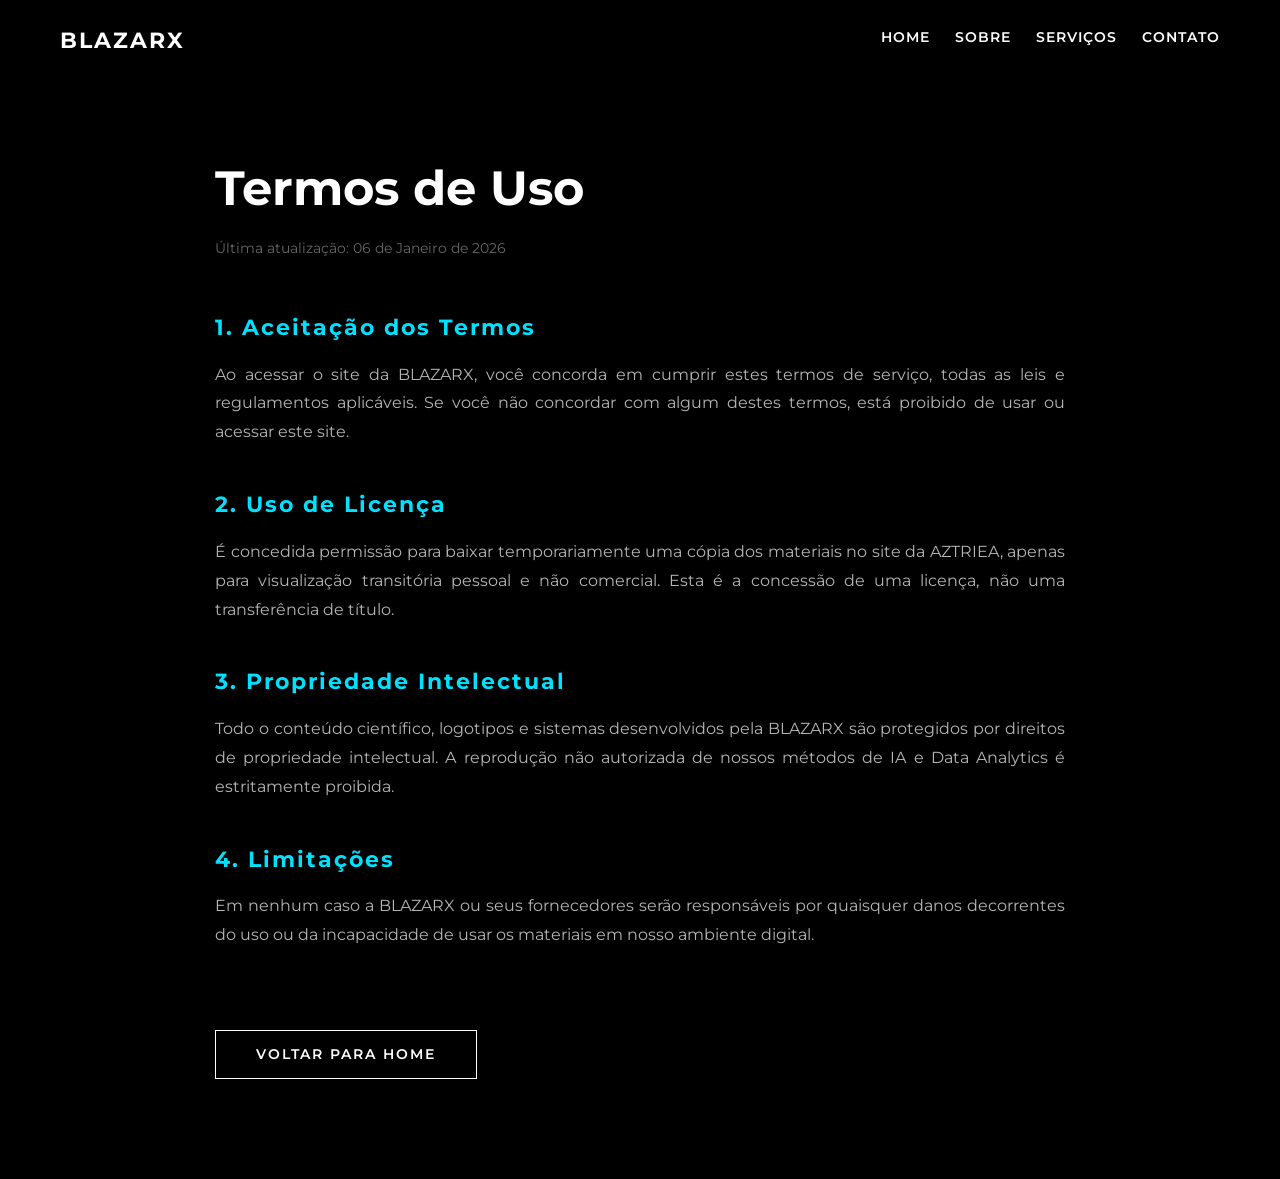
<file: AzterAI/termos.html>
<!DOCTYPE html>
<html lang="pt-BR">
<head>
    <meta charset="UTF-8">
    <meta name="viewport" content="width=device-width, initial-scale=1.0">
    <title>Termos de Uso - BLAZARX</title>
    <link href="https://fonts.googleapis.com/css2?family=Montserrat:wght@400;600;700&display=swap" rel="stylesheet">
    <link rel="stylesheet" href="https://cdnjs.cloudflare.com/ajax/libs/font-awesome/6.5.2/css/all.min.css">
    <link rel="stylesheet" href="/css/main.css"> </head>
<body>
    <header>
        <nav class="navbar scrolled"> <div class="container">
                <a href="index.html" class="logo">BLAZARX</a>
                <ul class="nav-links">
                    <li><a href="index.html#home">HOME</a></li>
                    <li><a href="index.html#about">SOBRE</a></li>
                    <li><a href="index.html#services">SERVIÇOS</a></li>
                    <li><a href="index.html#contact">CONTATO</a></li>
                </ul>
            </div>
        </nav>
    </header>

    <main class="terms-page-wrapper">
        <div class="container">
            <div class="terms-content">
                <h1>Termos de Uso</h1>
                <p class="date">Última atualização: 06 de Janeiro de 2026</p>

                <section class="terms-section">
                    <h2>1. Aceitação dos Termos</h2>
                    <p>Ao acessar o site da BLAZARX, você concorda em cumprir estes termos de serviço, todas as leis e regulamentos aplicáveis. Se você não concordar com algum destes termos, está proibido de usar ou acessar este site.</p>
                </section>

                <section class="terms-section">
                    <h2>2. Uso de Licença</h2>
                    <p>É concedida permissão para baixar temporariamente uma cópia dos materiais no site da AZTRIEA, apenas para visualização transitória pessoal e não comercial. Esta é a concessão de uma licença, não uma transferência de título.</p>
                </section>

                <section class="terms-section">
                    <h2>3. Propriedade Intelectual</h2>
                    <p>Todo o conteúdo científico, logotipos e sistemas desenvolvidos pela BLAZARX são protegidos por direitos de propriedade intelectual. A reprodução não autorizada de nossos métodos de IA e Data Analytics é estritamente proibida.</p>
                </section>

                <section class="terms-section">
                    <h2>4. Limitações</h2>
                    <p>Em nenhum caso a BLAZARX ou seus fornecedores serão responsáveis por quaisquer danos decorrentes do uso ou da incapacidade de usar os materiais em nosso ambiente digital.</p>
                </section>

                <a href="index.html" class="submit-btn">VOLTAR PARA HOME</a>
            </div>
        </div>
    </main>

    </body>
</html>
</file>
<file: css/main.css>
@import url("/css/style.css");
.service-details {
    opacity: 0;
    max-height: 0;
    overflow: hidden;
    transition: all 0.4s ease;
    margin-top: 20px;
}

/* Mostra os detalhes no hover do card */
.service-card:hover .service-details {
    opacity: 1;
    max-height: 200px; /* ajuste conforme necessário */
}

/* Estiliza a lista que aparece */
.service-details ul {
    list-style: none;
    padding: 0;
    margin: 0;
    text-align: center;
}

.service-details ul li {
    color: var(--text-color-dark);
    font-size: 0.95em;
    padding: 6px 0;
    opacity: 0;
    transform: translateY(10px);
    transition: all 0.4s ease;
}

/* Animação de entrada dos itens da lista */
.service-card:hover .service-details ul li {
    opacity: 1;
    transform: translateY(0);
}

/* Atraso progressivo para cada item (efeito cascata lindo) */
.service-card:hover .service-details ul li:nth-child(1) { transition-delay: 0.1s; }
.service-card:hover .service-details ul li:nth-child(2) { transition-delay: 0.2s; }
.service-card:hover .service-details ul li:nth-child(3) { transition-delay: 0.3s; }
.service-card:hover .service-details ul li:nth-child(4) { transition-delay: 0.4s; }

/* Opcional: realça o título no hover */
.service-card:hover h3 {
    color: var(--accent-color);
    padding-left: 8px;
    transition: all 0.3s ease;
}
</file>
